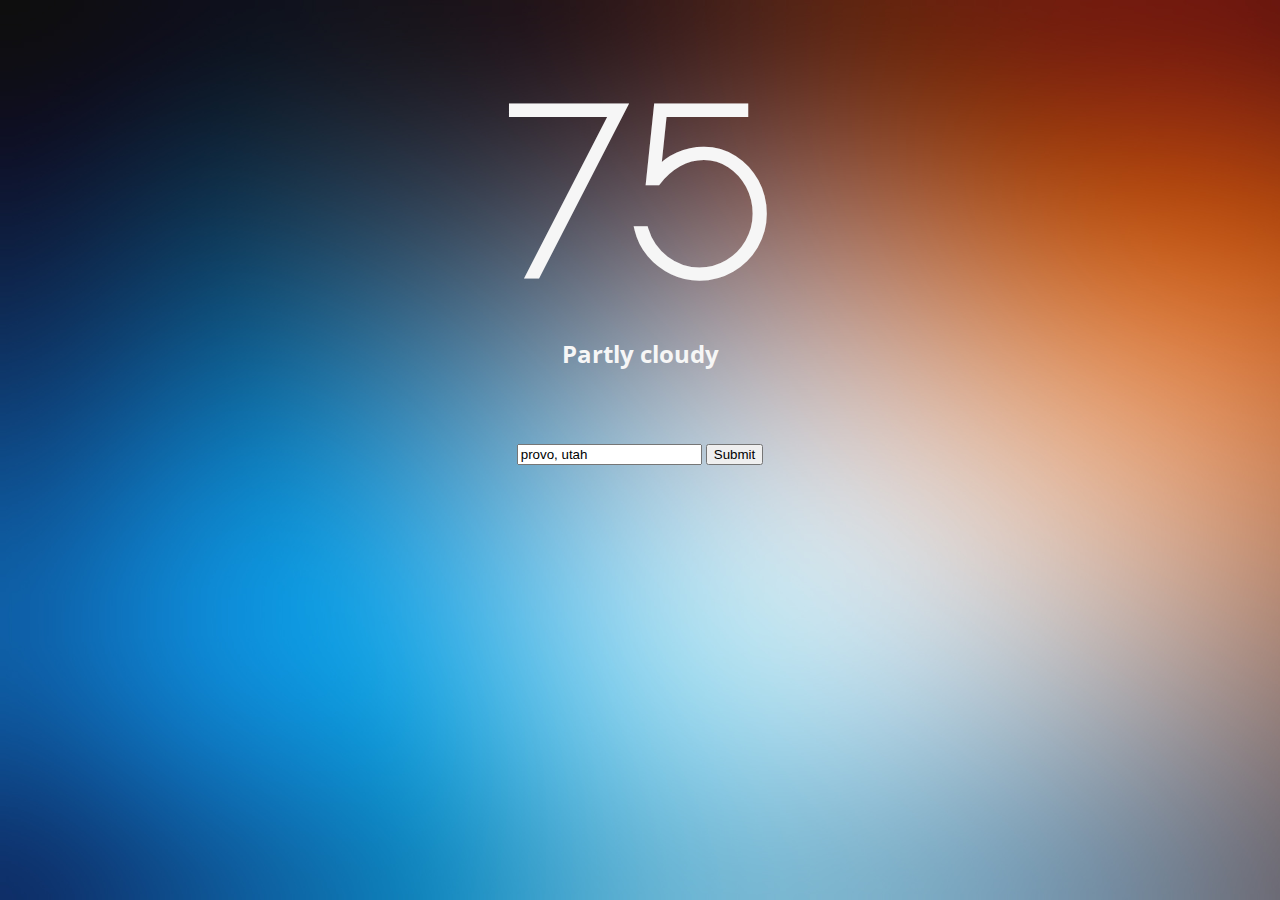
<file: index.html>
<html>
<head>
	<title>Weather</title>
	<link rel="stylesheet" href="main.css">
	<link href="https://fonts.googleapis.com/css?family=Open+Sans|Poiret+One" rel="stylesheet">
	
	<script>
		var updateWeather = function () {
			var city = document.getElementById("cityBox").value;
				Weather.getCurrent(city, function(current) {
  					console.log(
    				["currently:",Weather.kelvinToFahrenheit(current.temperature()),"and",current.conditions()].join(" "));
    				
    				var degrees = Weather.kelvinToFahrenheit(current.temperature());
    				document.getElementById("degrees").innerHTML = Math.round(degrees) + "&deg;";
    				document.getElementById("weatherInfo").innerHTML = current.conditions();
    				// depending on the weather, adjust background.
					if (current.conditions().includes("sun") || current.conditions().includes("clear"))
					{
						document.body.style.backgroundImage = "url('sunnyWallpaper.jpg')";
					}
					else if (current.conditions().includes("cloud") || current.conditions().includes("fog"))
					{
						document.body.style.backgroundImage = "url('cloud3Wallpaper.jpg')";
					}
					else if (current.conditions().includes("rain") || current.conditions().includes("shower"))
					{
						document.body.style.backgroundImage = "url('ravenrainWallpaper.jpg')";
					}
					else if (current.conditions().includes("snow"))
					{
						document.body.style.backgroundImage = "url('snowWallpaper.jpg')";
					}
					else
					{
						document.body.style.backgroundImage = "url('blurredBG.jpg')";
					}
				});
			}
			
	</script>
</head>
<body>
	
	<br>
	<h1 class="center" id="degrees">75</h1>
	<h2 class="center" id="weatherInfo">Partly cloudy</h2>

	<br><br><br>
	<div class="center" id="cityBoxDiv">
		<input type="text" id="cityBox" value="provo, utah" placeholder="city, state">
		<button type="button" onClick="updateWeather()">Submit</button>
	</div>
	
	<script src="https://ajax.googleapis.com/ajax/libs/jquery/1.11.3/jquery.min.js"></script>
	<script src="weather-master/lib/weather.js"></script>
    <script>
    	Weather.setApiKey("5c7a6ab33b3af63a06998901f26c927a");
    	
    	/*
        Weather.getCurrent( "Guntersville", function( current ) {
            $( "#current" ).html( "Temperature: " + current.temperature() + "&deg;K or " +
                Weather.kelvinToFahrenheit( current.temperature() ) + "&deg;F or " +
                Weather.kelvinToCelsius( current.temperature() ) + "&deg;C" +
                "<br />Current Conditions: " + current.conditions() );
        });

        Weather.getForecast( "Guntersville", function ( forecast ) {
            $( "#forecast" ).html( "High: " + forecast.high() + "&deg;K or " +
                Weather.kelvinToFahrenheit( forecast.high() ) + "&deg;F or " +
                Weather.kelvinToCelsius( forecast.high() ) + "&deg;C<br />Low: " +
                forecast.low() + "&deg;K or " +
                Weather.kelvinToFahrenheit( forecast.low() ) + "&deg;F or " +
                Weather.kelvinToCelsius( forecast.low() ) + "&deg;C" );
        });*/
        
        Weather.getCurrent("provo, utah", function(current) {
  console.log(
    ["currently:",Weather.kelvinToFahrenheit(current.temperature()),"and",current.conditions()].join(" ")
  );
});

	updateWeather();
    </script>
</body>
</html>
</file>
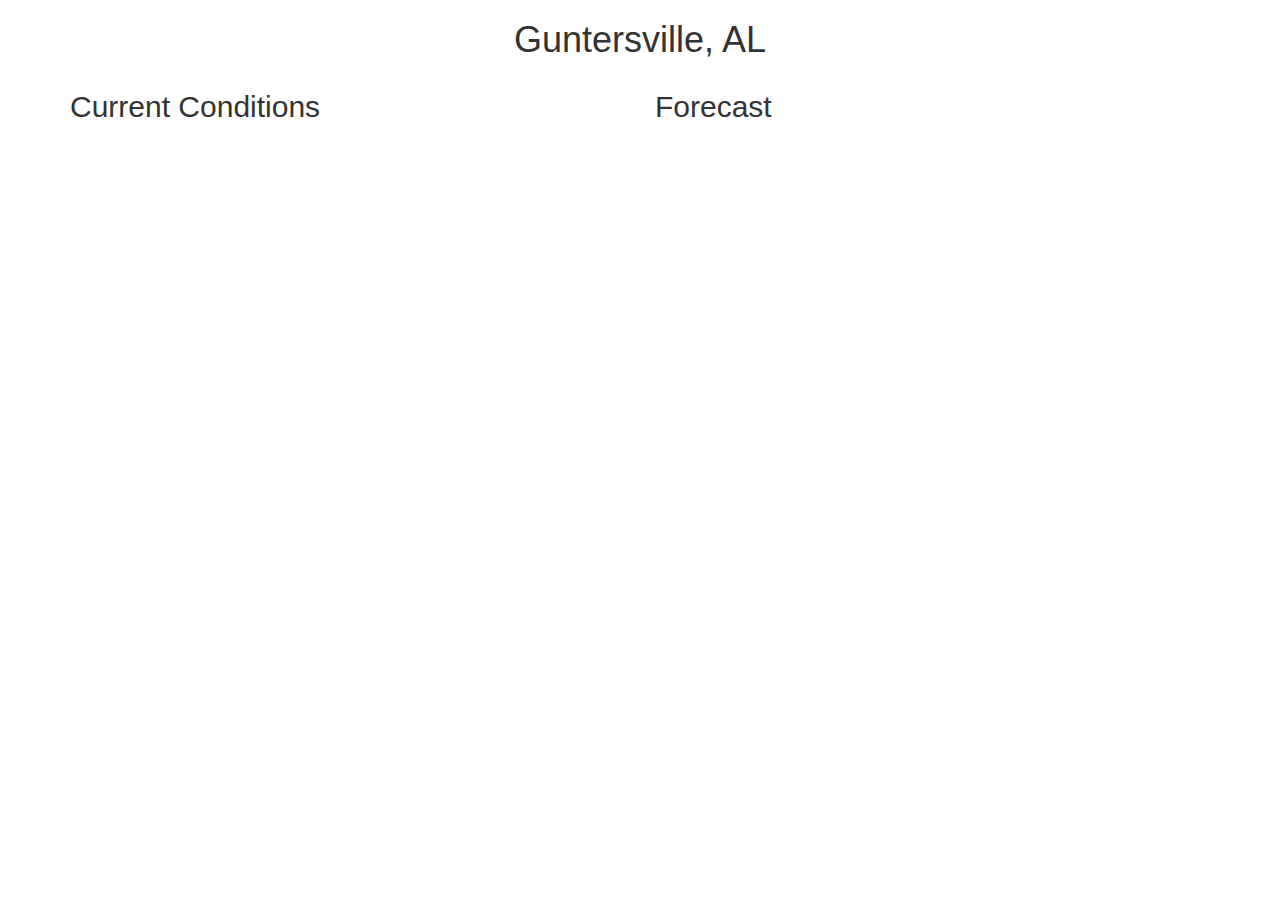
<file: weather-master/examples/index.html>
<!DOCTYPE html>
<html lang="en">
  <head>
    <meta charset="utf-8">
    <meta http-equiv="X-UA-Compatible" content="IE=edge">
    <meta name="viewport" content="width=device-width, initial-scale=1">
    <!-- The above 3 meta tags *must* come first in the head; any other head content must come *after* these tags -->
    <title>weather.js</title>

    <!-- Bootstrap - for styling purposes only -->
    <link  rel="stylesheet" href="https://maxcdn.bootstrapcdn.com/bootstrap/3.3.6/css/bootstrap.min.css">

  </head>
  <body>
    <div class="container">
        <div class="row">
            <h1 class="text-center">Guntersville, AL</h1>
            <div class="col-sm-6">
                <h2>Current Conditions</h2>
                <h3 id="current"></h3>
            </div>
            <div class="col-sm-6">
                <h2>Forecast</h1>
                <h3 id="forecast"></h2>
            </div>
        </div>
    </div>

    <!-- jQuery (necessary for Bootstrap's JavaScript plugins) -->
    <script src="https://ajax.googleapis.com/ajax/libs/jquery/1.11.3/jquery.min.js"></script>
    <script src="../lib/weather.js"></script>
    <script>
    	Weather.setApiKey("5c7a6ab33b3af63a06998901f26c927a");
    	
        Weather.getCurrent( "Guntersville", function( current ) {
            $( "#current" ).html( "Temperature: " + current.temperature() + "&deg;K or " +
                Weather.kelvinToFahrenheit( current.temperature() ) + "&deg;F or " +
                Weather.kelvinToCelsius( current.temperature() ) + "&deg;C" +
                "<br />Current Conditions: " + current.conditions() );
        });

        Weather.getForecast( "Guntersville", function ( forecast ) {
            $( "#forecast" ).html( "High: " + forecast.high() + "&deg;K or " +
                Weather.kelvinToFahrenheit( forecast.high() ) + "&deg;F or " +
                Weather.kelvinToCelsius( forecast.high() ) + "&deg;C<br />Low: " +
                forecast.low() + "&deg;K or " +
                Weather.kelvinToFahrenheit( forecast.low() ) + "&deg;F or " +
                Weather.kelvinToCelsius( forecast.low() ) + "&deg;C" );
        });
    </script>
  </body>
</html>
</file>
<file: main.css>
body {
	font-family: 'Open Sans', sans-serif;
	background-color:#506F9B;
	background-image:url("blurredBG.jpg");
	background-attachment: fixed;
	background-size: cover;
}

.center {
	text-align:center;
}

#degrees {
	font-family: 'Poiret One', cursive;
}

h1 {
	font-size:14em;
	color:#F6F6F6;
	line-height:0.1;
}

h2 {
	color:#F6F6F6;
	line-height:0.1;
}

#cityBoxDiv {
	background-color:transparent;
}

div {
	/*padding: 20px;*/
	/*background-image: url('');*/
	background-color:#F6F6F6;
	padding-top:1px;
	padding-bottom:20px;
	padding-left:20px;
	padding-right:20px;
	
	border-radius: 10px;
	width:70%;
	margin:auto;
}

a:link{
color:#DE1B1B;
text-decoration: none;
transition:.3s;
}
 
a:visited{
color:#DE1B1B;
text-decoration: none;
}
 
a:hover{
color:#601B00;
text-decoration: none;
}
</file>
